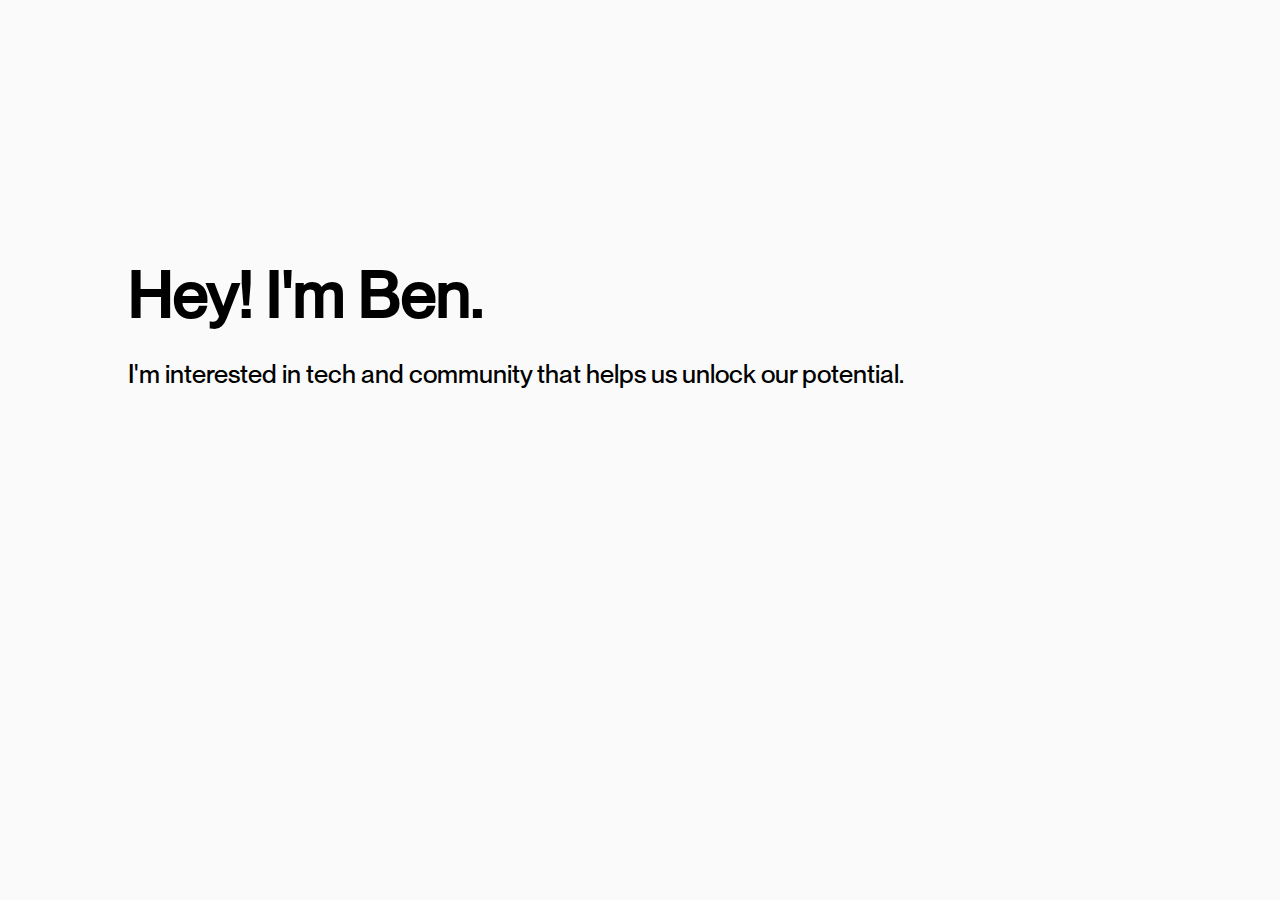
<file: index.html>
<!DOCTYPE html>
<html>

    <head>

        <meta charset = "UTF-8">
        <meta name="viewport" content="width=device-width, initial-scale=1.0">
        <title>Ben Wang</title>
        <link rel = "stylesheet"  href = "style.css">
        

    </head>

    <body>

        <div class = "containter">

            <h1 id = "heading">Hey! I'm Ben.</h1>
            <p id = "description">I'm interested in tech and community that helps us unlock our potential. </p>
            
            
        </div>

        <div class = "container2">

            <p class = "currently">Incoming CS+Econ/🎾 @ Swarthmore | </p>

         <div class = "links">

            <div id = "substack"><a href = "https://benxwang.substack.com/p/this-is-bentobox" target = "_blank">My Writing</a></div>
            <div id = "bookshelf"><a href = "./public/building.html">Bookshelf</a></div>
            <div id = "instagram"><a href = "https://www.instagram.com/_bxntobox/" target = "_blank">Instagram</a></div>

         </div>
            
        </div>
        
        <script src="main.js"></script>
    </body>  


</html>
</file>
<file: style.css>
@font-face {
    font-family: "ppneuemontreal";
    src: url(./fonts/ppneuemontreal-medium.otf);
}

html{
    overflow-x: hidden;
    
}

body{
    font-family: "ppneuemontreal";
    margin: 0;
    padding: 20% 10%;
    width: 100%;
    height: 100%;
    justify-content: center;
    align-items: flex-start;
    background-color: #fafafa;
}

.container {
  
    text-align: left;
    /*margin-top: 40%;*/
    
}

.container2{

    margin-top: -20px;
    display: flex;
    gap: 0.5rem;
    align-items: center;

}


#heading {
    font-size: 4em;
    margin: 0;
    padding: 0;
    opacity: 0; /* Ensure the initial opacity is set */
    transform: translateX(-8%); /* Initial transform for animation */
    transition: opacity 1s ease, transform 1.5s ease; /* Smooth transition */
}

#description {
    font-size: 1.6rem;
    opacity: 0;
    transform: translateX(-8%);
    transition: opacity 1s ease, transform 1.4s;

}

.currently{
    font-size: 1.2rem;
    color:#565656;
    /*margin-top: 8px;*/
    transform: translateY(10px);
    opacity: 0;
    transition: opacity 1s ease, transform 1s;
}

.links{

   /* padding-top:16px;*/
    font-size: 1em;
    display: flex;
    gap: 1em;

}

.links a{
    color: #565656;
}

#substack, #bookshelf, #instagram{
    opacity: 0;
    transition:opacity 1s ease;
}

#location{
    font-size: 0.75em;
}

/* Responsive design */
@media (max-width: 1200px) {
    #heading {
        font-size: 2.5rem;
    }

    #description {
        font-size: 1.1rem;
    }

    .currently {
        font-size: 1em;
    }
}

@media (max-width: 992px) {
    #heading {
        font-size: 2rem;
    }

    #description {
        font-size: 1rem;
    }

    .currently {
        font-size: 1rem;
    }

    .container {
        margin-top: 30%;
    }
}

@media (max-width: 768px) {
    #heading {
        font-size: 1.75rem;
    }

    #description {
        font-size: 0.9rem;
    }

    .currently {
        font-size: 0.8rem;
    }

    .container {
        margin-top: 35%;
    }
}

@media (max-width: 576px) {

    html{
        overflow-x: hidden;
    }

    body {
        padding: 70% 10%;
    }

    #heading {
        font-size: 2.2rem;
        letter-spacing: -1px;
    }

    #description {
        padding-right: 20%;
        font-size: 0.75rem;
    };


    .currently {
        font-size: 0.65rem;

    }

    .links{

        margin-top: -14px;
        color: #565656;
        gap: 0.5rem;

    }

    #substack{
        font-size: 0.75em;
    }
    #bookshelf{
        font-size: 0.75em;
    }
    #instagram{
        font-size: 0.75em;
    }

    .container2{
        flex-direction: column;
        align-items: flex-start;
    }
    
    .container {
        margin-top: 40%;
        
    }
   
}

/*
#pin{
    margin-top:20px;
    font-size: 14px;
    position: relative;
}

#pin::after {
    content: '';
    padding-top: 20px;
    position: absolute;
    top: 40%;
    left: 1%;
    width: 1%;
    height: 100%;
    background-color: red;
    border-radius: 20%;
    filter: blur(10px);
    transform: translate(-50%, -50%);
    opacity: 0.6;
    animation: glow 2s infinite;
}


@keyframes glow {
    0% {
        transform: translate(-50%, -50%) scale(1);
        opacity: 0.6;
    }
    50% {
        transform: translate(-50%, -50%) scale(1.2);
        opacity: 0.8;
    }
    100% {
        transform: translate(-50%, -50%) scale(1);
        opacity: 0.6;
    }
}
*/
</file>
